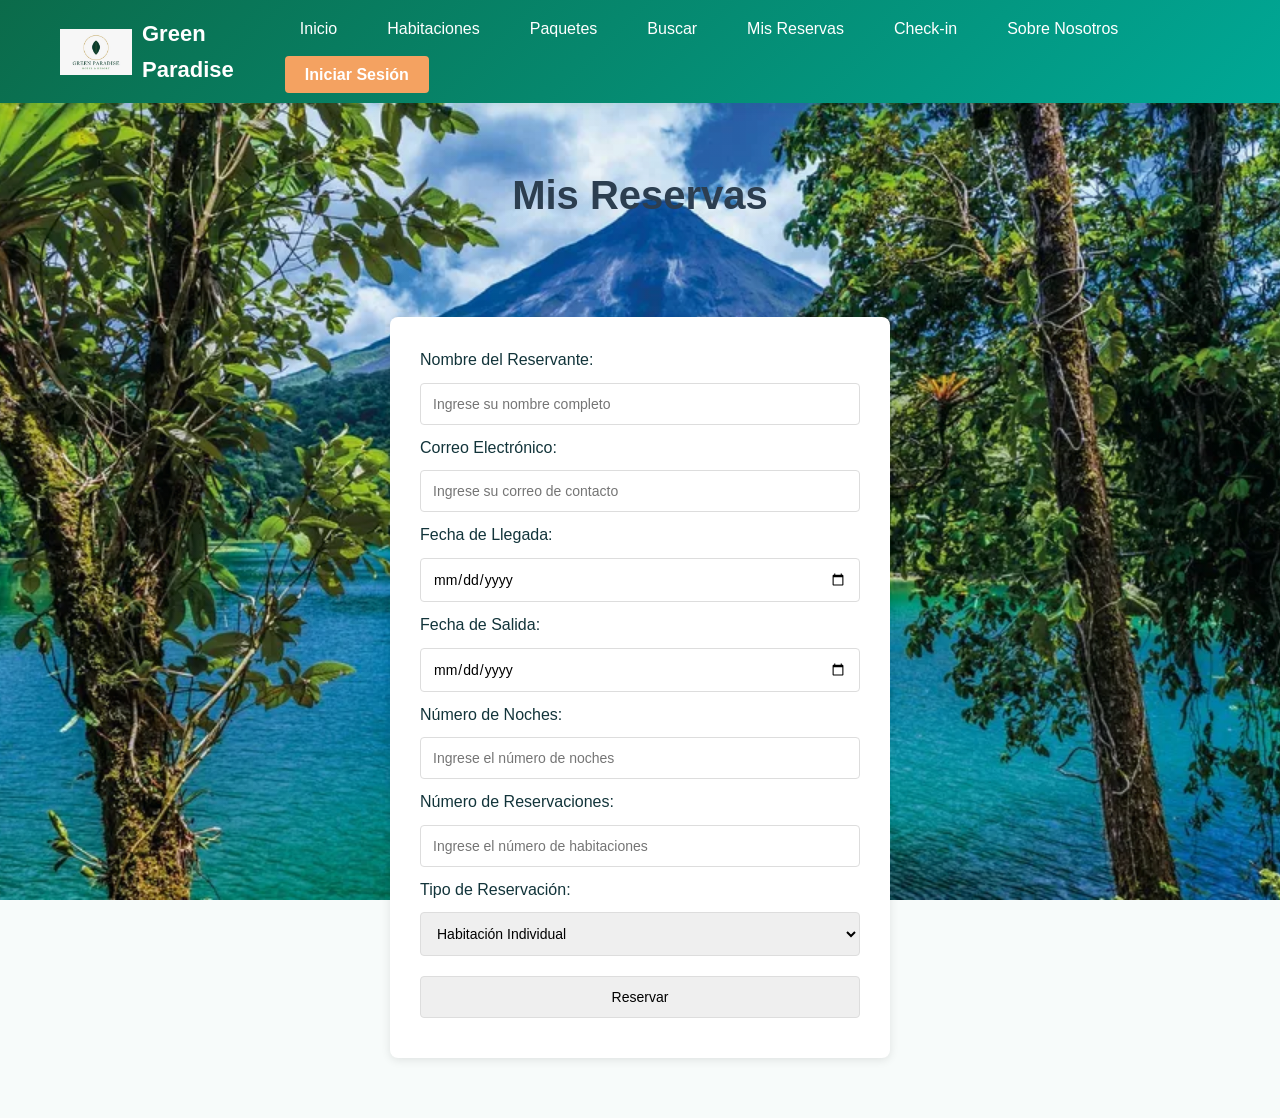
<file: pages/mi-reserva.html>
<!DOCTYPE html>
<html lang="es">
<head>
    <meta charset="UTF-8">
    <meta name="viewport" content="width=device-width, initial-scale=1.0">
    <title>Mi Reserva - Hotel</title>
    <link rel="stylesheet" href="../assets/css/styles-mi-reserva-y-buscador.css">
</head>
<body>
    <nav class="navbar">
        <div class="nav-container">
            <h2 class="logo"><img src="../assets/img/logo.png" alt="Green Paradise logo" class="logo-img">Green Paradise</h2>
            <ul class="nav-menu">
                <li><a href="../index.html">Inicio</a></li>
                <li><a href="habitaciones.html">Habitaciones</a></li>
                <li><a href="paquetes.html">Paquetes</a></li>
                <li><a href="buscador.html">Buscar</a></li>
                <li><a href="mi-reserva.html">Mis Reservas</a></li>
                <li><a href="checkin.html">Check-in</a></li>
                <li><a href="sobre-nosotros.html">Sobre Nosotros</a></li>
                <li><a href="../login.html" class="btn-login">Iniciar Sesión</a></li>
            </ul>
        </div>
    </nav>
    <div class="container">
        <h1>Mis Reservas</h1>
        <div id="reservasContainer"></div>
    </div>
    <script src="../assets/js/reservas.js"></script>
    <main class="main">
        <div class="container">
            <!-- Columna izquierda con el formulario -->
            <div class="columna-formulario">
                
                <form id="miFormulario">
                    <div class="form-group">
                        <label for="name">Nombre del Reservante:</label>
                        <input type="text" id="name" name="name" placeholder="Ingrese su nombre completo" required>
                    </div>
                    <div class="form-group">
                        <label for="email">Correo Electrónico:</label>
                        <input type="email" id="email" name="email" placeholder="Ingrese su correo de contacto" required>
                    </div>
                    <div class="form-group">
                        <label for="arrival-date">Fecha de Llegada:</label>
                        <input type="date" id="arrival-date" name="arrival_date" required>
                    </div>
                    <div class="form-group">
                        <label for="departure-date">Fecha de Salida:</label>
                        <input type="date" id="departure-date" name="departure_date" required>
                    </div>
                    <div class="form-group">
                        <label for="nights">Número de Noches:</label>
                        <input type="number" id="nights" name="nights" placeholder="Ingrese el número de noches" required>
                    </div>
                    <div class="form-group">
                        <label for="rooms">Número de Reservaciones:</label>
                        <input type="number" id="rooms" name="rooms" placeholder="Ingrese el número de habitaciones" required>
                    </div>
                    <div class="form-group">
                        <label for="room-type">Tipo de Reservación:</label>
                        <select id="room-type" name="room_type" required>
                
                            <option value="Habitación 1">Habitación Individual</option>
                            <option value="Habitación 2">Habitación Doble</option>
                            <option value="Habitación 3">Habitación Suite</option>
                        </select>
                    </div>
                    <input type="submit" value="Reservar">
                </form>
                
            </div>
</body>
</html>
</file>
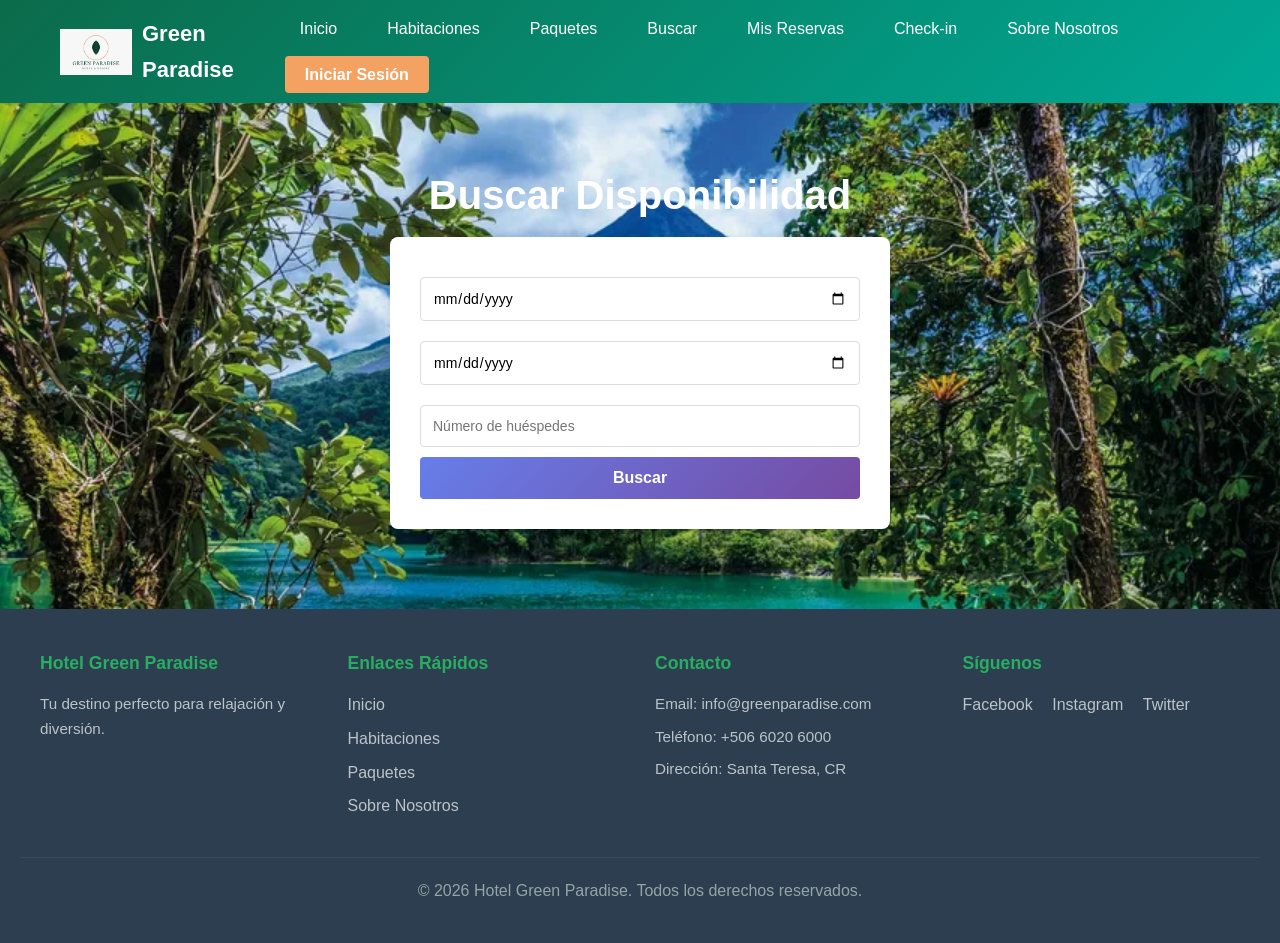
<file: proyecto-progra-3-web-hotel-main/pages/buscador.html>
<!DOCTYPE html>
<html lang="es">
<head>
    <meta charset="UTF-8">
    <meta name="viewport" content="width=device-width, initial-scale=1.0">
    <title>Buscador - Hotel</title>
    <link rel="stylesheet" href="../assets/css/styles-mi-reserva-y-buscador.css">
    <link rel="stylesheet" href="../assets/css/styles-paquetes.css">
</head>

<script>
document.addEventListener("DOMContentLoaded", function() {

    const form = document.getElementById("buscadorForm");

    if (form) {
        form.addEventListener("submit", function(event) {
            event.preventDefault();
            window.location.href = "habitaciones.html";
        });
    }

});
</script>


<body>
    <nav class="navbar">
        <div class="nav-container">
            <h2 class="logo"><img src="../assets/img/logo.png" alt="Green Paradise logo" class="logo-img">Green Paradise</h2>
            <ul class="nav-menu">
                <li><a href="../index.html">Inicio</a></li>
                <li><a href="habitaciones.html">Habitaciones</a></li>
                <li><a href="paquetes.html">Paquetes</a></li>
                <li><a href="buscador.html">Buscar</a></li>
                <li><a href="mi-reserva.html">Mis Reservas</a></li>
                <li><a href="checkin.html">Check-in</a></li>
                <li><a href="sobre-nosotros.html">Sobre Nosotros</a></li>
                <li><a href="../login.html" class="btn-login">Iniciar Sesión</a></li>
            </ul>
        </div>
    </nav>
    <div class="container">
        <h1>Buscar Disponibilidad</h1>
        <form id="buscadorForm">
            <input type="date" id="checkIn" placeholder="Fecha de entrada" required>
            <input type="date" id="checkOut" placeholder="Fecha de salida" required>
            <input type="number" id="huespedes" placeholder="Número de huéspedes" required>
            <button type="submit">Buscar</button>
        </form>
        <div id="resultados"></div>
    </div>

    <footer class="footer">
        <div class="footer-content">
            <div class="footer-section">
                <h4>Hotel Green Paradise</h4>
                <p>Tu destino perfecto para relajación y diversión.</p>
            </div>
            <div class="footer-section">
                <h4>Enlaces Rápidos</h4>
                <ul>
                    <li><a href="../index.html">Inicio</a></li>
                    <li><a href="habitaciones.html">Habitaciones</a></li>
                    <li><a href="paquetes.html">Paquetes</a></li>
                    <li><a href="sobre-nosotros.html">Sobre Nosotros</a></li>
                </ul>
            </div>
            <div class="footer-section">
                <h4>Contacto</h4>
                <p>Email: info@greenparadise.com</p>
                <p>Teléfono: +506 6020 6000</p>
                <p>Dirección: Santa Teresa, CR</p>
            </div>
            <div class="footer-section">
                <h4>Síguenos</h4>
                <a href="#" class="social-link">Facebook</a>
                <a href="#" class="social-link">Instagram</a>
                <a href="#" class="social-link">Twitter</a>
            </div>
        </div>
        <div class="footer-bottom">
            <p>&copy; 2026 Hotel Green Paradise. Todos los derechos reservados.</p>
        </div>
    </footer>
    <script src="../assets/js/main.js"></script>
</body>
</html>
</file>
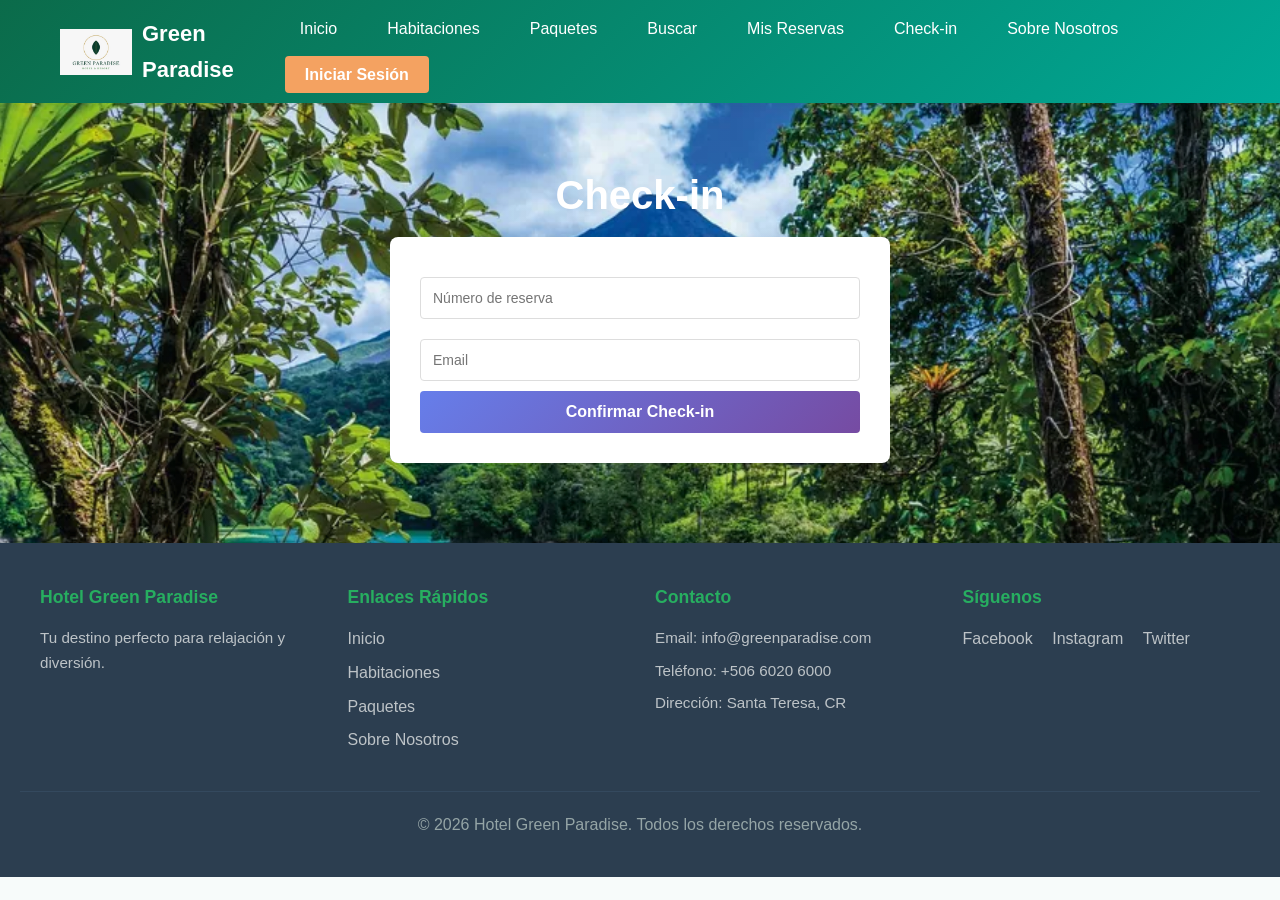
<file: proyecto-progra-3-web-hotel-main/pages/checkin.html>
<!DOCTYPE html>
<html lang="es">
<head>
    <meta charset="UTF-8">
    <meta name="viewport" content="width=device-width, initial-scale=1.0">
    <title>Check-in - Hotel</title>
    <link rel="stylesheet" href="../assets/css/styles.css">
    <link rel="stylesheet" href="../assets/css/styles-paquetes.css">
</head>
<body>
    <nav class="navbar">
        <div class="nav-container">
            <h2 class="logo"><img src="../assets/img/logo.png" alt="Green Paradise logo" class="logo-img">Green Paradise</h2>
            <ul class="nav-menu">
                <li><a href="../index.html">Inicio</a></li>
                <li><a href="habitaciones.html">Habitaciones</a></li>
                <li><a href="paquetes.html">Paquetes</a></li>
                <li><a href="buscador.html">Buscar</a></li>
                <li><a href="mi-reserva.html">Mis Reservas</a></li>
                <li><a href="checkin.html">Check-in</a></li>
                <li><a href="sobre-nosotros.html">Sobre Nosotros</a></li>
                <li><a href="../login.html" class="btn-login">Iniciar Sesión</a></li>
            </ul>
        </div>
    </nav>
    <div class="container">
        <h1>Check-in</h1>
        <form id="checkinForm">
            <input type="text" placeholder="Número de reserva" required>
            <input type="email" placeholder="Email" required>
            <button type="submit">Confirmar Check-in</button>
        </form>
    </div>
    <footer class="footer">
        <div class="footer-content">
            <div class="footer-section">
                <h4>Hotel Green Paradise</h4>
                <p>Tu destino perfecto para relajación y diversión.</p>
            </div>
            <div class="footer-section">
                <h4>Enlaces Rápidos</h4>
                <ul>
                    <li><a href="../index.html">Inicio</a></li>
                    <li><a href="habitaciones.html">Habitaciones</a></li>
                    <li><a href="paquetes.html">Paquetes</a></li>
                    <li><a href="sobre-nosotros.html">Sobre Nosotros</a></li>
                </ul>
            </div>
            <div class="footer-section">
                <h4>Contacto</h4>
                <p>Email: info@greenparadise.com</p>
                <p>Teléfono: +506 6020 6000</p>
                <p>Dirección: Santa Teresa, CR</p>
            </div>
            <div class="footer-section">
                <h4>Síguenos</h4>
                <a href="#" class="social-link">Facebook</a>
                <a href="#" class="social-link">Instagram</a>
                <a href="#" class="social-link">Twitter</a>
            </div>
        </div>
        <div class="footer-bottom">
            <p>&copy; 2026 Hotel Green Paradise. Todos los derechos reservados.</p>
        </div>
    </footer>
    <script src="../assets/js/main.js"></script>
</body>
</html>
</file>
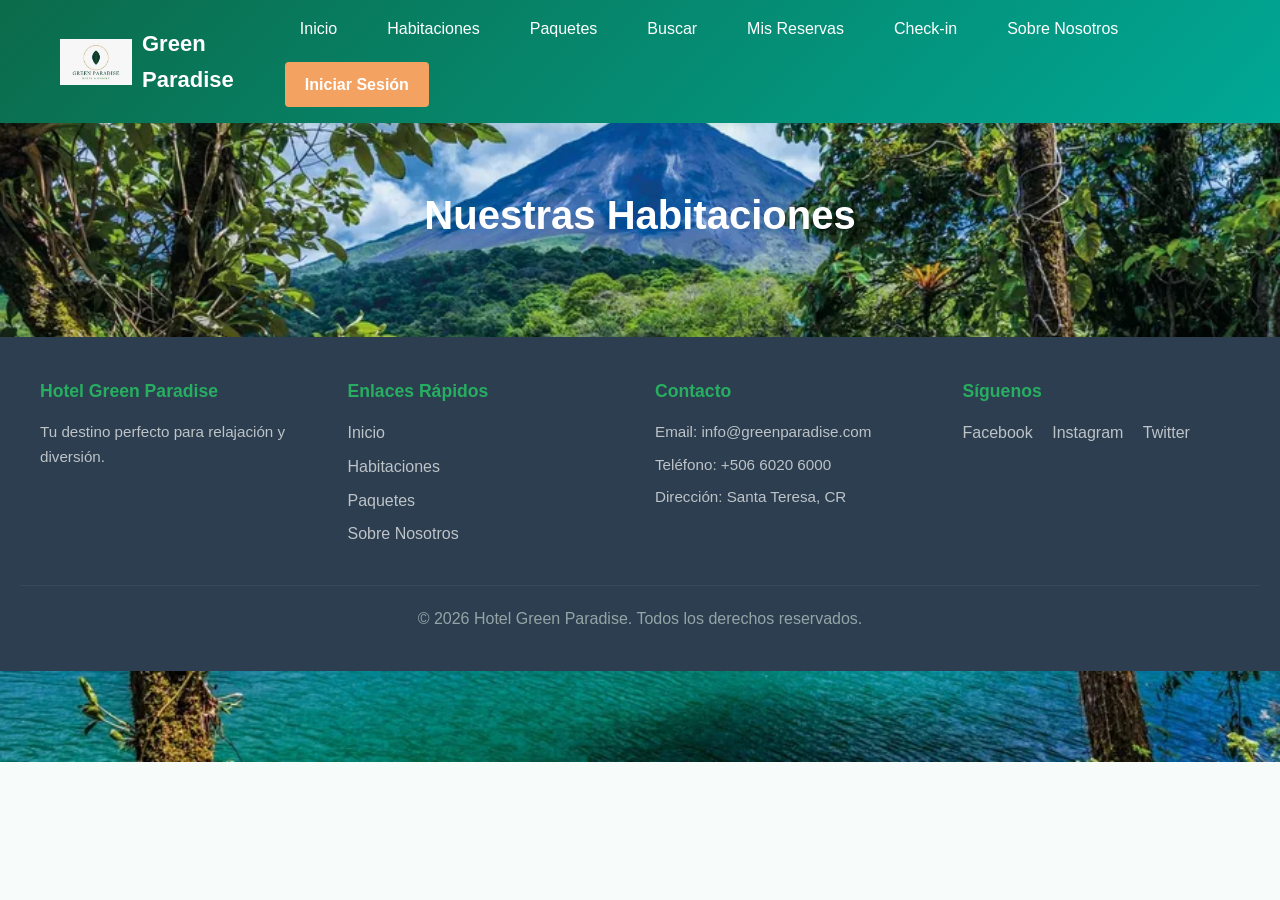
<file: proyecto-progra-3-web-hotel-main/pages/habitaciones.html>
<!DOCTYPE html>
<html lang="es">
<head>
    <meta charset="UTF-8">
    <meta name="viewport" content="width=device-width, initial-scale=1.0">
    <title>Habitaciones - Hotel</title>
    <link rel="stylesheet" href="../assets/css/styles.css">
    <link rel="stylesheet" href="../assets/css/styles-paquetes.css">
</head>
<body>
    <nav class="navbar">
        <div class="nav-container">
            <h2 class="logo"><img src="../assets/img/logo.png" alt="Green Paradise logo" class="logo-img">Green Paradise</h2>
            <ul class="nav-menu">
                <li><a href="../index.html">Inicio</a></li>
                <li><a href="habitaciones.html">Habitaciones</a></li>
                <li><a href="paquetes.html">Paquetes</a></li>
                <li><a href="buscador.html">Buscar</a></li>
                <li><a href="mi-reserva.html">Mis Reservas</a></li>
                <li><a href="checkin.html">Check-in</a></li>
                <li><a href="sobre-nosotros.html">Sobre Nosotros</a></li>
                <a href="login.html" class="btn-login" id="navAuth">Iniciar Sesión</a>
            </ul>
        </div>
    </nav>
    <div class="container">
        <h1>Nuestras Habitaciones</h1>
        <div id="habitacionesContainer"></div>
    </div>
    <footer class="footer">
        <div class="footer-content">
            <div class="footer-section">
                <h4>Hotel Green Paradise</h4>
                <p>Tu destino perfecto para relajación y diversión.</p>
            </div>
            <div class="footer-section">
                <h4>Enlaces Rápidos</h4>
                <ul>
                    <li><a href="../index.html">Inicio</a></li>
                    <li><a href="habitaciones.html">Habitaciones</a></li>
                    <li><a href="paquetes.html">Paquetes</a></li>
                    <li><a href="sobre-nosotros.html">Sobre Nosotros</a></li>
                </ul>
            </div>
            <div class="footer-section">
                <h4>Contacto</h4>
                <p>Email: info@greenparadise.com</p>
                <p>Teléfono: +506 6020 6000</p>
                <p>Dirección: Santa Teresa, CR</p>
            </div>
            <div class="footer-section">
                <h4>Síguenos</h4>
                <a href="#" class="social-link">Facebook</a>
                <a href="#" class="social-link">Instagram</a>
                <a href="#" class="social-link">Twitter</a>
            </div>
        </div>
        <div class="footer-bottom">
            <p>&copy; 2026 Hotel Green Paradise. Todos los derechos reservados.</p>
        </div>
    </footer>
    <script src="../assets/js/main.js?v=2"></script>
</body>
</html>
</file>
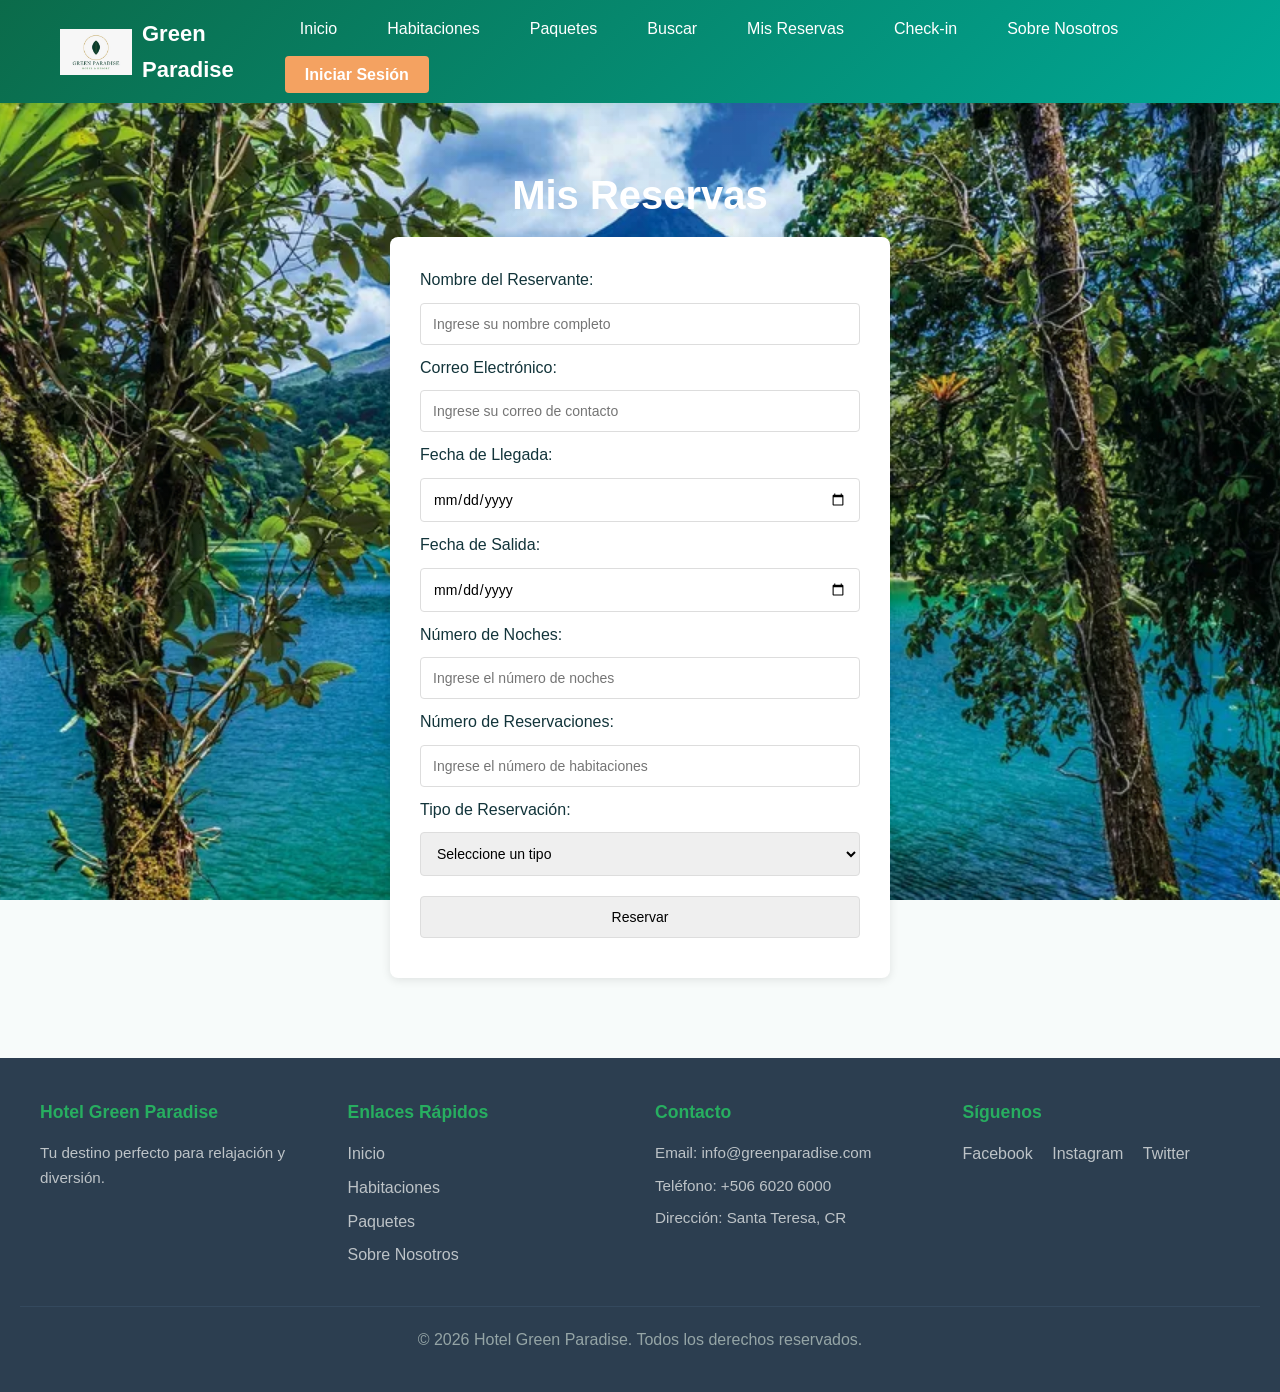
<file: proyecto-progra-3-web-hotel-main/pages/mi-reserva.html>
<!DOCTYPE html>
<html lang="es">
<head>
    <meta charset="UTF-8">
    <meta name="viewport" content="width=device-width, initial-scale=1.0">
    <title>Mi Reserva - Hotel</title>
    <link rel="stylesheet" href="../assets/css/styles-mi-reserva-y-buscador.css">
    <link rel="stylesheet" href="../assets/css/styles-paquetes.css">
</head>
<body>
    <nav class="navbar">
        <div class="nav-container">
            <h2 class="logo"><img src="../assets/img/logo.png" alt="Green Paradise logo" class="logo-img">Green Paradise</h2>
            <ul class="nav-menu">
                <li><a href="../index.html">Inicio</a></li>
                <li><a href="habitaciones.html">Habitaciones</a></li>
                <li><a href="paquetes.html">Paquetes</a></li>
                <li><a href="buscador.html">Buscar</a></li>
                <li><a href="mi-reserva.html">Mis Reservas</a></li>
                <li><a href="checkin.html">Check-in</a></li>
                <li><a href="sobre-nosotros.html">Sobre Nosotros</a></li>
                <li><a href="login.html" class="btn-login">Iniciar Sesión</a></li>
            </ul>
        </div>
    </nav>

    <main class="main">
        <div class="container">
            <h1>Mis Reservas</h1>
            <div id="reservasContainer">
                <!-- Aquí se cargarán las reservas dinámicamente -->
            </div>

            <!-- Columna izquierda con el formulario -->
            <div class="columna-formulario">
                <form id="miFormulario">
                    <div class="form-group">
                        <label for="name">Nombre del Reservante:</label>
                        <input type="text" id="name" name="name" placeholder="Ingrese su nombre completo" required>
                    </div>
                    <div class="form-group">
                        <label for="email">Correo Electrónico:</label>
                        <input type="email" id="email" name="email" placeholder="Ingrese su correo de contacto" required>
                    </div>
                    <div class="form-group">
                        <label for="arrival-date">Fecha de Llegada:</label>
                        <input type="date" id="arrival-date" name="arrival_date" required>
                    </div>
                    <div class="form-group">
                        <label for="departure-date">Fecha de Salida:</label>
                        <input type="date" id="departure-date" name="departure_date" required>
                    </div>
                    <div class="form-group">
                        <label for="nights">Número de Noches:</label>
                        <input type="number" id="nights" name="nights" placeholder="Ingrese el número de noches" min="1" required>
                    </div>
                    <div class="form-group">
                        <label for="rooms">Número de Reservaciones:</label>
                        <input type="number" id="rooms" name="rooms" placeholder="Ingrese el número de habitaciones" min="1" required>
                    </div>
                    <div class="form-group">
                        <label for="room-type">Tipo de Reservación:</label>
                        <select id="room-type" name="room_type" required>
                            <option value="" disabled selected>Seleccione un tipo</option>
                            <option value="Habitación 1">Habitación Individual</option>
                            <option value="Habitación 2">Habitación Doble</option>
                            <option value="Habitación 3">Habitación Suite</option>
                        </select>
                    </div>
                    <input type="submit" value="Reservar">
                </form>
            </div>
        </div>
    </main>
    <footer class="footer">
        <div class="footer-content">
            <div class="footer-section">
                <h4>Hotel Green Paradise</h4>
                <p>Tu destino perfecto para relajación y diversión.</p>
            </div>
            <div class="footer-section">
                <h4>Enlaces Rápidos</h4>
                <ul>
                    <li><a href="../index.html">Inicio</a></li>
                    <li><a href="habitaciones.html">Habitaciones</a></li>
                    <li><a href="paquetes.html">Paquetes</a></li>
                    <li><a href="sobre-nosotros.html">Sobre Nosotros</a></li>
                </ul>
            </div>
            <div class="footer-section">
                <h4>Contacto</h4>
                <p>Email: info@greenparadise.com</p>
                <p>Teléfono: +506 6020 6000</p>
                <p>Dirección: Santa Teresa, CR</p>
            </div>
            <div class="footer-section">
                <h4>Síguenos</h4>
                <a href="#" class="social-link">Facebook</a>
                <a href="#" class="social-link">Instagram</a>
                <a href="#" class="social-link">Twitter</a>
            </div>
        </div>
        <div class="footer-bottom">
            <p>&copy; 2026 Hotel Green Paradise. Todos los derechos reservados.</p>
        </div>
    </footer>
    <script src="../assets/js/reservas.js"></script>
</body>
</html>
</file>
<file: assets/css/styles-mi-reserva-y-buscador.css>
/* Estilos generales */
* {
    margin: 0;
    padding: 0;
    box-sizing: border-box;
}

:root{
    --primary: #0b6b4a; /* rainforest green */
    --secondary: #00a896; /* turquoise */
    --accent: #f4a261; /* warm sand */
    --muted: #7f8c8d;
    --card-bg: #ffffff;
    --text: #12343a;
}

body {
    font-family: 'Segoe UI', Tahoma, Geneva, Verdana, sans-serif;
    line-height: 1.6;
    color: var(--text);
    background-color: #f7fbfa;
    /* Use provided PNG background (assets/img/fondo1.png) */
    background-image: linear-gradient(180deg, rgba(11,107,74,0.04), rgba(0,168,150,0.02)), url("../img/fondo1.png?v=1");
    background-size: cover;
    background-position: center center;
    background-repeat: no-repeat;
    background-attachment: fixed;
}

/* Navbar */
.navbar {
    background: linear-gradient(135deg, var(--primary) 0%, var(--secondary) 100%);
    padding: 1rem 0;
    box-shadow: 0 2px 8px rgba(11,107,74,0.12);
    position: sticky;
    top: 0;
    z-index: 1000;
}

.nav-container {
    max-width: 1200px;
    margin: 0 auto;
    padding: 0 20px;
    display: flex;
    justify-content: space-between;
    align-items: center;
}

.logo {
    color: white;
    font-size: 22px;
    font-weight: 700;
    display: flex;
    align-items: center;
    gap: 10px;
}

.logo-img{
    width: 72px;
    height: auto;
    object-fit: contain;
    display: inline-block;
}

@media (max-width: 480px) {
    .logo-img{
        width: 40px;
    }
    .logo{ font-size: 18px; }
}

.nav-menu {
    display: flex;
    list-style: none;
    gap: 20px;
    flex-wrap: wrap;
    align-items: center;
}

.nav-menu a {
    color: white;
    text-decoration: none;
    padding: 8px 15px;
    border-radius: 4px;
    transition: 0.25s;
}

.nav-menu a:hover {
    background: rgba(255,255,255,0.12);
}

.btn-login {
    background: var(--accent);
    color: #123;
    padding: 10px 20px !important;
    font-weight: bold;
    border-radius: 6px;
}

.btn-login:hover {
    background: color-mix(in srgb, var(--accent) 85%, black 15%);
}

/* Contenedor principal */
.container {
    max-width: 1200px;
    margin: 40px auto;
    padding: 20px;
}

h1 {
    color: #2c3e50;
    margin-bottom: 10px;
    text-align: center;
    font-size: 2.5em;
}

.subtitle {
    text-align: center;
    color: #7f8c8d;
    font-size: 1.1em;
    margin-bottom: 40px;
}

/* Sección de bienvenida con tarjetas */
.welcome-section {
    display: grid;
    grid-template-columns: repeat(auto-fit, minmax(250px, 1fr));
    gap: 20px;
    margin-bottom: 40px;
}

.card {
    background: white;
    padding: 30px;
    border-radius: 8px;
    box-shadow: 0 2px 10px rgba(0,0,0,0.1);
    text-align: center;
    transition: transform 0.3s, box-shadow 0.3s;
}

.card:hover {
    transform: translateY(-5px);
    box-shadow: 0 5px 20px rgba(0,0,0,0.15);
}

.card h3 {
    color: var(--primary);
    margin-bottom: 10px;
    font-size: 1.3em;
}

.card p {
    color: #7f8c8d;
    margin-bottom: 20px;
}

/* Botones */
.btn {
    display: inline-block;
    padding: 12px 25px;
    background: linear-gradient(135deg, var(--secondary) 0%, var(--primary) 100%);
    color: white;
    text-decoration: none;
    border-radius: 6px;
    transition: 0.25s;
    border: none;
    cursor: pointer;
    font-size: 1em;
}

.btn:hover {
    transform: translateY(-2px);
    box-shadow: 0 6px 18px rgba(0,168,150,0.18);
}

/* Formularios */
form {
    background: white;
    padding: 30px;
    border-radius: 8px;
    box-shadow: 0 2px 10px rgba(0,0,0,0.1);
    max-width: 500px;
    margin: 0 auto;
}

form h2 {
    color: #2c3e50;
    margin-bottom: 20px;
    text-align: center;
}

input, textarea, select {
    padding: 12px;
    margin: 10px 0;
    width: 100%;
    border: 1px solid #ddd;
    border-radius: 4px;
    font-size: 14px;
    font-family: inherit;
}

input:focus, textarea:focus, select:focus {
    outline: none;
    border-color: var(--secondary);
    box-shadow: 0 0 8px rgba(0,168,150,0.18);
}

button {
    padding: 12px;
    width: 100%;
    background: linear-gradient(135deg, #667eea 0%, #764ba2 100%);
    color: white;
    cursor: pointer;
    border: none;
    border-radius: 4px;
    font-size: 1em;
    font-weight: bold;
    transition: 0.3s;
}

button:hover {
    transform: scale(1.02);
    box-shadow: 0 4px 15px rgba(102, 126, 234, 0.4);
}

/* Footer */
footer {
    background: var(--primary);
    color: white;
    text-align: center;
    padding: 20px;
    margin-top: 40px;
}

/* Responsive */
@media (max-width: 768px) {
    .nav-menu {
        flex-direction: column;
        gap: 10px;
    }
    
    h1 {
        font-size: 1.8em;
    }
    
    .nav-container {
        flex-direction: column;
        gap: 15px;
    }
}
</file>
<file: proyecto-progra-3-web-hotel-main/assets/css/styles-mi-reserva-y-buscador.css>
/* Estilos generales */
* {
    margin: 0;
    padding: 0;
    box-sizing: border-box;
}

:root{
    --primary: #0b6b4a; /* rainforest green */
    --secondary: #00a896; /* turquoise */
    --accent: #f4a261; /* warm sand */
    --muted: #7f8c8d;
    --card-bg: #ffffff;
    --text: #12343a;
}

body {
    font-family: 'Segoe UI', Tahoma, Geneva, Verdana, sans-serif;
    line-height: 1.6;
    color: var(--text);
    background-color: #f7fbfa;
    /* Use provided PNG background (assets/img/fondo1.png) */
    background-image: linear-gradient(180deg, rgba(11,107,74,0.04), rgba(0,168,150,0.02)), url("../img/fondo1.png?v=1");
    background-size: cover;
    background-position: center center;
    background-repeat: no-repeat;
    background-attachment: fixed;
}

/* Navbar */
.navbar {
    background: linear-gradient(135deg, var(--primary) 0%, var(--secondary) 100%);
    padding: 1rem 0;
    box-shadow: 0 2px 8px rgba(11,107,74,0.12);
    position: sticky;
    top: 0;
    z-index: 1000;
}

.nav-container {
    max-width: 1200px;
    margin: 0 auto;
    padding: 0 20px;
    display: flex;
    justify-content: space-between;
    align-items: center;
}

.logo {
    color: white;
    font-size: 22px;
    font-weight: 700;
    display: flex;
    align-items: center;
    gap: 10px;
}

.logo-img{
    width: 72px;
    height: auto;
    object-fit: contain;
    display: inline-block;
}

@media (max-width: 480px) {
    .logo-img{
        width: 40px;
    }
    .logo{ font-size: 18px; }
}

.nav-menu {
    display: flex;
    list-style: none;
    gap: 20px;
    flex-wrap: wrap;
    align-items: center;
}

.nav-menu a {
    color: white;
    text-decoration: none;
    padding: 8px 15px;
    border-radius: 4px;
    transition: 0.25s;
}

.nav-menu a:hover {
    background: rgba(255,255,255,0.12);
}

.btn-login {
    background: var(--accent);
    color: #123;
    padding: 10px 20px !important;
    font-weight: bold;
    border-radius: 6px;
}

.btn-login:hover {
    background: color-mix(in srgb, var(--accent) 85%, black 15%);
}

/* Contenedor principal */
.container {
    max-width: 1200px;
    margin: 40px auto;
    padding: 20px;
}

h1 {
    color: #2c3e50;
    margin-bottom: 10px;
    text-align: center;
    font-size: 2.5em;
}

.subtitle {
    text-align: center;
    color: #7f8c8d;
    font-size: 1.1em;
    margin-bottom: 40px;
}

/* Sección de bienvenida con tarjetas */
.welcome-section {
    display: grid;
    grid-template-columns: repeat(auto-fit, minmax(250px, 1fr));
    gap: 20px;
    margin-bottom: 40px;
}

.card {
    background: white;
    padding: 30px;
    border-radius: 8px;
    box-shadow: 0 2px 10px rgba(0,0,0,0.1);
    text-align: center;
    transition: transform 0.3s, box-shadow 0.3s;
}

.card:hover {
    transform: translateY(-5px);
    box-shadow: 0 5px 20px rgba(0,0,0,0.15);
}

.card h3 {
    color: var(--primary);
    margin-bottom: 10px;
    font-size: 1.3em;
}

.card p {
    color: #7f8c8d;
    margin-bottom: 20px;
}

/* Botones */
.btn {
    display: inline-block;
    padding: 12px 25px;
    background: linear-gradient(135deg, var(--secondary) 0%, var(--primary) 100%);
    color: white;
    text-decoration: none;
    border-radius: 6px;
    transition: 0.25s;
    border: none;
    cursor: pointer;
    font-size: 1em;
}

.btn:hover {
    transform: translateY(-2px);
    box-shadow: 0 6px 18px rgba(0,168,150,0.18);
}

/* Formularios */
form {
    background: white;
    padding: 30px;
    border-radius: 8px;
    box-shadow: 0 2px 10px rgba(0,0,0,0.1);
    max-width: 500px;
    margin: 0 auto;
}

form h2 {
    color: #2c3e50;
    margin-bottom: 20px;
    text-align: center;
}

input, textarea, select {
    padding: 12px;
    margin: 10px 0;
    width: 100%;
    border: 1px solid #ddd;
    border-radius: 4px;
    font-size: 14px;
    font-family: inherit;
}

input:focus, textarea:focus, select:focus {
    outline: none;
    border-color: var(--secondary);
    box-shadow: 0 0 8px rgba(0,168,150,0.18);
}

button {
    padding: 12px;
    width: 100%;
    background: linear-gradient(135deg, #667eea 0%, #764ba2 100%);
    color: white;
    cursor: pointer;
    border: none;
    border-radius: 4px;
    font-size: 1em;
    font-weight: bold;
    transition: 0.3s;
}

button:hover {
    transform: scale(1.02);
    box-shadow: 0 4px 15px rgba(102, 126, 234, 0.4);
}

/* Footer */
.footer {
    background-color: #2c3e50;
    color: #ecf0f1;
    padding: 40px 20px;
    margin-top: 60px;
}

.footer-content {
    display: grid;
    grid-template-columns: repeat(auto-fit, minmax(250px, 1fr));
    gap: 30px;
    max-width: 1200px;
    margin: 0 auto 30px;
}

.footer-section h4 {
    color: #27ae60;
    margin-bottom: 15px;
    font-size: 1.1rem;
}

.footer-section p {
    color: #bdc3c7;
    margin: 8px 0;
    font-size: 0.95rem;
}

.footer-section ul {
    list-style: none;
    padding: 0;
}

.footer-section ul li {
    margin: 8px 0;
}

.footer-section a {
    color: #bdc3c7;
    text-decoration: none;
    transition: color 0.3s ease;
}

.footer-section a:hover {
    color: #27ae60;
}

.social-link {
    display: inline-block;
    margin-right: 15px;
}

.footer-bottom {
    text-align: center;
    padding-top: 20px;
    border-top: 1px solid #34495e;
    color: #95a5a6;
}

/* Responsive */
@media (max-width: 768px) {
    .nav-menu {
        flex-direction: column;
        gap: 10px;
    }
    
    h1 {
        font-size: 1.8em;
    }
    
    .nav-container {
        flex-direction: column;
        gap: 15px;
    }
}
</file>
<file: proyecto-progra-3-web-hotel-main/assets/css/styles-paquetes.css>
/* Estilos para la sección de paquetes */

.paquetes {
    display: grid;
    grid-template-columns: repeat(auto-fit, minmax(300px, 1fr));
    gap: 30px;
    margin: 40px 0;
    padding: 20px;
}

.paquete {
    background-color: #f8f9fa;
    border-radius: 8px;
    overflow: hidden;
    box-shadow: 0 4px 6px rgba(0, 0, 0, 0.1);
    transition: transform 0.3s ease, box-shadow 0.3s ease;
    display: flex;
    flex-direction: column;
}

.paquete:hover {
    transform: translateY(-5px);
    box-shadow: 0 8px 12px rgba(0, 0, 0, 0.15);
}

.paquete-img {
    width: 100%;
    height: 250px;
    object-fit: cover;
    display: block;
}

.paquete h3 {
    font-size: 1.5rem;
    color: #333;
    margin: 20px 20px 10px 20px;
}

.paquete p {
    color: #666;
    margin: 10px 20px;
    font-size: 0.95rem;
    line-height: 1.5;
    flex-grow: 1;
}

.precio {
    font-size: 1.3rem;
    font-weight: bold;
    color: #27ae60;
    margin: 15px 20px 10px 20px;
}

.btn-reservar {
    background-color: #27ae60;
    color: white;
    padding: 12px 20px;
    text-decoration: none;
    text-align: center;
    margin: 20px;
    border-radius: 5px;
    font-weight: bold;
    transition: background-color 0.3s ease;
    cursor: pointer;
}

.btn-reservar:hover {
    background-color: #229954;
}

/* Banner destacado */
.banner-paquetes {
    background: linear-gradient(rgba(0, 0, 0, 0.5), rgba(0, 0, 0, 0.5)), url('../img/banner-paquetes.jpg');
    background-size: cover;
    background-position: center;
    color: white;
    padding: 60px 20px;
    text-align: center;
    margin-bottom: 40px;
}

.banner-paquetes h2 {
    font-size: 2.5rem;
    margin: 0 0 10px 0;
}

.banner-paquetes p {
    font-size: 1.2rem;
    margin: 0;
}

/* Titulo */
h1 {
  color: white;
  margin-bottom: 10px;
  text-align: center;
  font-size: 2.5em;
}

/* Subtítulo */
.subtitulo {
    text-align: center;
    color: white;
    font-size: 1.1rem;
    margin-bottom: 30px;
}

/* Lista de incluye */
.paquete-incluye {
    list-style: none;
    padding: 0 20px;
    margin: 15px 0;
    text-align: left;
    font-size: 0.9rem;
    color: #555;
}

.paquete-incluye li {
    padding: 5px 0;
    color: #27ae60;
    font-weight: 500;
}

/* Sección de contacto */
.seccion-contacto {
    background-color: #f0f4f8;
    padding: 40px 20px;
    border-radius: 8px;
    text-align: center;
    margin: 40px 0;
}

.seccion-contacto h2 {
    font-size: 1.8rem;
    color: #333;
    margin-bottom: 10px;
}

.seccion-contacto > p {
    color: #666;
    margin-bottom: 30px;
    font-size: 1.05rem;
}

.contacto-info {
    display: grid;
    grid-template-columns: repeat(auto-fit, minmax(200px, 1fr));
    gap: 20px;
}

.contacto-item {
    background-color: white;
    padding: 20px;
    border-radius: 8px;
    box-shadow: 0 2px 4px rgba(0, 0, 0, 0.1);
}

.contacto-item h4 {
    color: #27ae60;
    margin-bottom: 10px;
    font-size: 1.1rem;
}

.contacto-item p {
    color: #666;
    margin: 0;
}

/* Footer */
.footer {
    background-color: #2c3e50;
    color: #ecf0f1;
    padding: 40px 20px;
    margin-top: 60px;
}

.footer-content {
    display: grid;
    grid-template-columns: repeat(auto-fit, minmax(250px, 1fr));
    gap: 30px;
    max-width: 1200px;
    margin: 0 auto 30px;
}

.footer-section h4 {
    color: #27ae60;
    margin-bottom: 15px;
    font-size: 1.1rem;
}

.footer-section p {
    color: #bdc3c7;
    margin: 8px 0;
    font-size: 0.95rem;
}

.footer-section ul {
    list-style: none;
    padding: 0;
}

.footer-section ul li {
    margin: 8px 0;
}

.footer-section a {
    color: #bdc3c7;
    text-decoration: none;
    transition: color 0.3s ease;
}

.footer-section a:hover {
    color: #27ae60;
}

.social-link {
    display: inline-block;
    margin-right: 15px;
}

.footer-bottom {
    text-align: center;
    padding-top: 20px;
    border-top: 1px solid #34495e;
    color: #95a5a6;
}

/* Responsive para dispositivos móviles */
@media (max-width: 768px) {
    .paquetes {
        grid-template-columns: 1fr;
        gap: 20px;
        padding: 10px;
    }
    
    .paquete-img {
        height: 200px;
    }
    
    .paquete h3 {
        font-size: 1.3rem;
    }

    .banner-paquetes h2 {
        font-size: 1.8rem;
    }
    
    .banner-paquetes p {
        font-size: 1rem;
    }
}
</file>
<file: proyecto-progra-3-web-hotel-main/assets/css/styles.css>
/*ESTILOS GENERALES*/

/* Reset */
* {
  margin: 0;
  padding: 0;
  box-sizing: border-box;
}

/* Variables de color */
:root{
  --primary: #0b6b4a;
  --secondary: #00a896; 
  --accent: #f4a261;    
  --muted: #7f8c8d;
  --card-bg: #ffffff;
  --text: #12343a;
}

body {
  font-family: 'Segoe UI', Tahoma, Geneva, Verdana, sans-serif;
  line-height: 1.6;
  color: var(--text);
  background-color: #f7fbfa;

  /* Fondo general del sitio */
  background-image:
    linear-gradient(180deg, rgba(11,107,74,0.04), rgba(0,168,150,0.02)),
    url("../img/fondo1.png?v=1");

  background-size: cover;
  background-position: center center;
  background-repeat: no-repeat;


  background-attachment: scroll;
}

/* NAVBAR */

.navbar {
  background: linear-gradient(135deg, var(--primary) 0%, var(--secondary) 100%);
  padding: 1rem 0;
  box-shadow: 0 2px 8px rgba(11,107,74,0.12);
  position: sticky;
  top: 0;
  z-index: 1000;
}

.nav-container {
  max-width: 1200px;
  margin: 0 auto;
  padding: 0 20px;
  display: flex;
  justify-content: space-between;
  align-items: center;
}

.logo {
  color: white;
  font-size: 22px;
  font-weight: 700;
  display: flex;
  align-items: center;
  gap: 10px;
}

.logo-img{
  width: 72px;
  height: auto;
  object-fit: contain;
  display: inline-block;
}

@media (max-width: 480px) {
  .logo-img{
    width: 40px;
  }
  .logo{ font-size: 18px; }
}

.nav-menu {
  display: flex;
  list-style: none;
  gap: 20px;
  flex-wrap: wrap;
  align-items: center;
}

.nav-menu a {
  color: white;
  text-decoration: none;
  padding: 8px 15px;
  border-radius: 4px;
  transition: 0.25s;
}

.nav-menu a:hover {
  background: rgba(255,255,255,0.12);
}

.btn-login {
  background: var(--accent);
  color: #123;
  padding: 10px 20px !important;
  font-weight: bold;
  border-radius: 6px;
}

.btn-login:hover {
  background: color-mix(in srgb, var(--accent) 85%, black 15%);
}


/* CONTENEDOR PRINCIPAL */

.container {
  max-width: 1200px;
  margin: 40px auto;
  padding: 20px;
} 

.subtitle {
  text-align: center;
  color: #7f8c8d;
  font-size: 1.1em;
  margin-bottom: 40px;
}


/*TARJETAS CLASICAS*/

.welcome-section {
  display: grid;
  grid-template-columns: repeat(auto-fit, minmax(250px, 1fr));
  gap: 20px;
  margin-bottom: 40px;
}

.card {
  background: white;
  padding: 30px;
  border-radius: 8px;
  box-shadow: 0 2px 10px rgba(0,0,0,0.1);
  text-align: center;
  transition: transform 0.3s, box-shadow 0.3s;
}

.card:hover {
  transform: translateY(-5px);
  box-shadow: 0 5px 20px rgba(0,0,0,0.15);
}

.card h3 {
  color: var(--primary);
  margin-bottom: 10px;
  font-size: 1.3em;
}

.card p {
  color: #7f8c8d;
  margin-bottom: 20px;
}


/* BOTONES */

.btn {
  display: inline-block;
  padding: 12px 25px;
  background: linear-gradient(135deg, var(--secondary) 0%, var(--primary) 100%);
  color: white;
  text-decoration: none;
  border-radius: 6px;
  transition: 0.25s;
  border: none;
  cursor: pointer;
  font-size: 1em;
}

.btn:hover {
  transform: translateY(-2px);
  box-shadow: 0 6px 18px rgba(0,168,150,0.18);
}

/* Botón ghost para el hero */
.btn--ghost{
  background: rgba(255,255,255,0.14);
  border: 1px solid rgba(255,255,255,0.32);
  box-shadow: none;
}

.btn--ghost:hover{
  transform: translateY(-2px);
  box-shadow: 0 6px 18px rgba(0,0,0,0.18);
}


/* FORMULARIOS */

form {
  background: white;
  padding: 30px;
  border-radius: 8px;
  box-shadow: 0 2px 10px rgba(0,0,0,0.1);
  max-width: 500px;
  margin: 0 auto;
}

form h2 {
  color: #2c3e50;
  margin-bottom: 20px;
  text-align: center;
}

input, textarea, select {
  padding: 12px;
  margin: 10px 0;
  width: 100%;
  border: 1px solid #ddd;
  border-radius: 4px;
  font-size: 14px;
  font-family: inherit;
}

input:focus, textarea:focus, select:focus {
  outline: none;
  border-color: var(--secondary);
  box-shadow: 0 0 8px rgba(0,168,150,0.18);
}

button {
  padding: 12px;
  width: 100%;
  background: linear-gradient(135deg, #667eea 0%, #764ba2 100%);
  color: white;
  cursor: pointer;
  border: none;
  border-radius: 4px;
  font-size: 1em;
  font-weight: bold;
  transition: 0.3s;
}

button:hover {
  transform: scale(1.02);
  box-shadow: 0 4px 15px rgba(102, 126, 234, 0.4);
}

/* Mensaje de error */
.form-error{
  margin: 10px 0 0;
  font-size: 14px;
  color: #b00020;
  min-height: 18px;
}
/* Footer */
.footer {
    background-color: #2c3e50;
    color: #ecf0f1;
    padding: 40px 20px;
    margin-top: 60px;
}

.footer-content {
    display: grid;
    grid-template-columns: repeat(auto-fit, minmax(250px, 1fr));
    gap: 30px;
    max-width: 1200px;
    margin: 0 auto 30px;
}

.footer-section h4 {
    color: #27ae60;
    margin-bottom: 15px;
    font-size: 1.1rem;
}

.footer-section p {
    color: #bdc3c7;
    margin: 8px 0;
    font-size: 0.95rem;
}

.footer-section ul {
    list-style: none;
    padding: 0;
}

.footer-section ul li {
    margin: 8px 0;
}

.footer-section a {
    color: #bdc3c7;
    text-decoration: none;
    transition: color 0.3s ease;
}

.footer-section a:hover {
    color: #27ae60;
}

.social-link {
    display: inline-block;
    margin-right: 15px;
}

.footer-bottom {
    text-align: center;
    padding-top: 20px;
    border-top: 1px solid #34495e;
    color: #95a5a6;
}
.hero{
  position: relative;
  min-height: 420px;
  display: flex;
  align-items: center;
  justify-content: center;
  padding: 80px 20px;
  margin-bottom: 35px;

  /* Fondo del hero */
  background-image:
    linear-gradient(135deg, rgba(11,107,74,0.78), rgba(0,168,150,0.55)),
    url("../img/fondo1.png?v=1");
  background-size: cover;
  background-position: center;
  background-repeat: no-repeat;
}

/* Overlay para más contraste */
.hero__overlay{
  position: absolute;
  inset: 0;
  background: rgba(0,0,0,0.08);
}

/* Contenido encima del fondo */
.hero__content{
  position: relative;
  max-width: 950px;
  text-align: center;
  color: white;
  padding: 24px;
}

.hero__tag{
  display: inline-block;
  background: rgba(255,255,255,0.14);
  border: 1px solid rgba(255,255,255,0.22);
  padding: 8px 14px;
  border-radius: 999px;
  font-size: 14px;
  margin-bottom: 14px;
}

.hero__title{
  color: white;
  font-size: 2.4rem;
  margin-bottom: 10px;
  text-shadow: 0 6px 18px rgba(0,0,0,0.22);
}

.hero__text{
  color: rgba(255,255,255,0.92);
  max-width: 760px;
  margin: 0 auto 18px;
  font-size: 1.05rem;
}

.hero__actions{
  display: flex;
  gap: 12px;
  justify-content: center;
  flex-wrap: wrap;
}

/* Sección de beneficios */
.highlights{
  display: grid;
  grid-template-columns: repeat(auto-fit, minmax(240px, 1fr));
  gap: 16px;
  margin-bottom: 30px;
}

.highlight{
  background: rgba(255,255,255,0.94);
  border: 1px solid rgba(0,168,150,0.12);
  border-radius: 10px;
  padding: 18px;
  box-shadow: 0 2px 10px rgba(0,0,0,0.06);
}

.highlight h3{
  color: var(--primary);
  margin-bottom: 6px;
  font-size: 1.1rem;
}

.highlight p{
  color: var(--muted);
  font-size: 0.95rem;
}

/* Títulos de sección */
.section-title{
  text-align: center;
  color: #2c3e50;
  font-size: 1.6rem;
  margin-bottom: 8px;
}

.section-subtitle{
  text-align: center;
  color: var(--muted);
  margin-bottom: 18px;
}

/* Sección tarjetas con imagen */
.cards-pro{
  margin-top: 10px;
  margin-bottom: 30px;
}

.cards-grid{
  display: grid;
  grid-template-columns: repeat(auto-fit, minmax(260px, 1fr));
  gap: 20px;
}

.card-pro{
  background: rgba(255,255,255,0.96);
  border-radius: 12px;
  overflow: hidden;
  border: 1px solid rgba(0,168,150,0.12);
  box-shadow: 0 2px 12px rgba(0,0,0,0.08);
  transition: transform 0.25s, box-shadow 0.25s;
}

.card-pro:hover{
  transform: translateY(-6px);
  box-shadow: 0 10px 26px rgba(0,0,0,0.14);
}

.card-pro__img{
  height: 150px;
  background-size: cover;
  background-position: center;
  position: relative;
}

.card-pro__img::after{
  content: "";
  position: absolute;
  inset: 0;
  background: linear-gradient(180deg, rgba(0,0,0,0.05), rgba(0,0,0,0.22));
}

.card-pro__body{
  padding: 18px;
  text-align: left;
}

.card-pro__body h3{
  color: var(--primary);
  margin-bottom: 8px;
  font-size: 1.15rem;
}

.card-pro__body p{
  color: var(--muted);
  margin-bottom: 14px;
}

/*  RESPONSIVE GENERAL */

@media (max-width: 768px){
  .nav-menu {
    flex-direction: column;
    gap: 10px;
  }

  h1 {
    font-size: 1.8em;
  }

  .nav-container {
    flex-direction: column;
    gap: 15px;
  }
  .hero__title{
    font-size: 1.8rem;
  }
  .hero{
    min-height: 340px;
    padding: 60px 16px;
  }
  .card-pro__body{
    text-align: center;
  }
}
</file>
